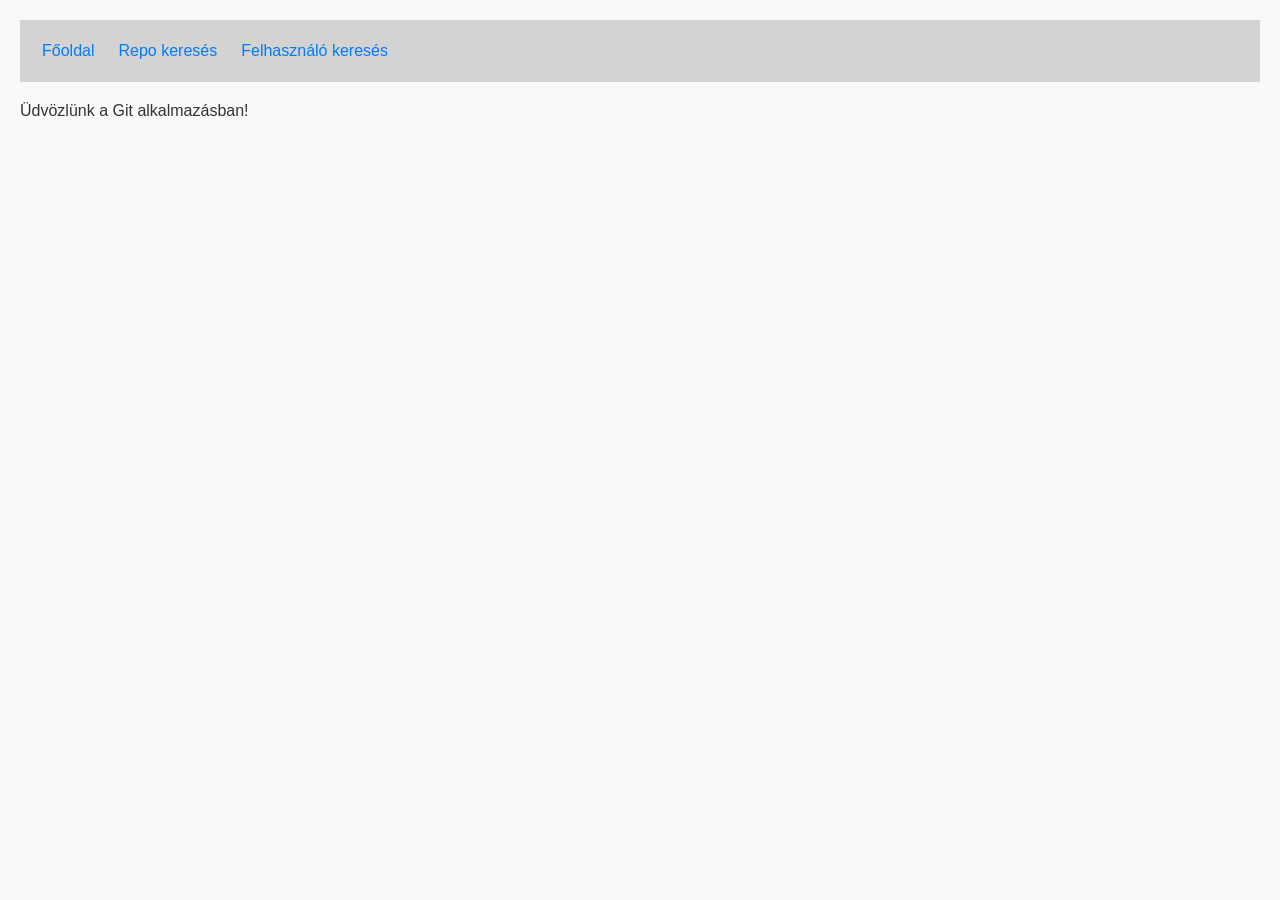
<file: 7.ora/index.html>
<!DOCTYPE html>
<html lang="en">
<head>
    <meta charset="UTF-8">
    <meta name="viewport" content="width=device-width, initial-scale=1.0">
    <title>Git App - Főoldal</title>
    <link rel="stylesheet" href="style.css">
</head>
<body>
    
    <p>Üdvözlünk a Git alkalmazásban!</p>

    <script src="app.js"></script>
</body>
</html>
</file>
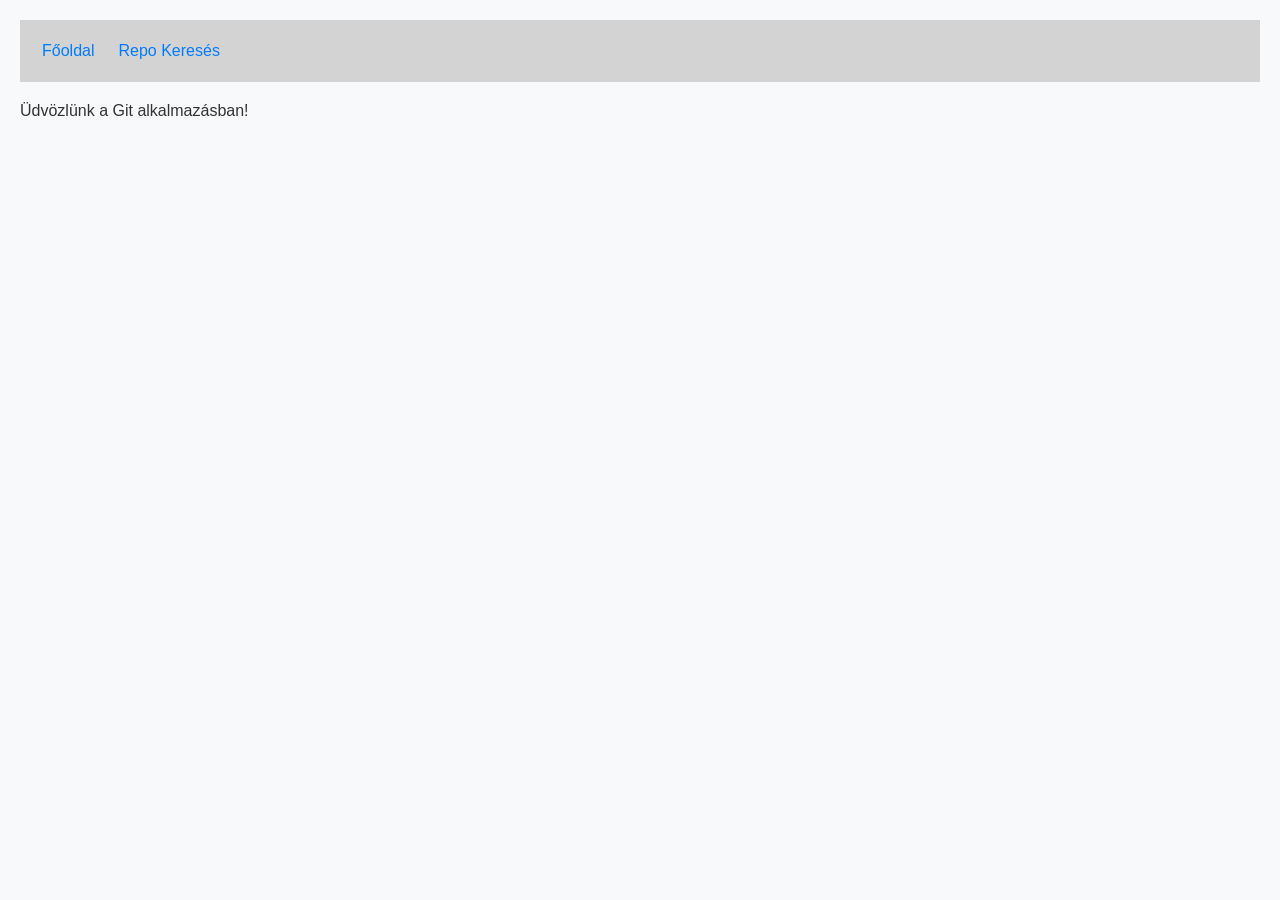
<file: 7_ora/index.html>
<!DOCTYPE html>
<html lang="en">
<head>
    <meta charset="UTF-8">
    <meta name="viewport" content="width=device-width, initial-scale=1.0">
    <title>Git App - Főoldal</title>
    <link rel="stylesheet" href="style.css">
</head>
<body>
    <p>Üdvözlünk a Git alkalmazásban!</p>
    <script src="app.js"></script>
</body>
</html>
</file>
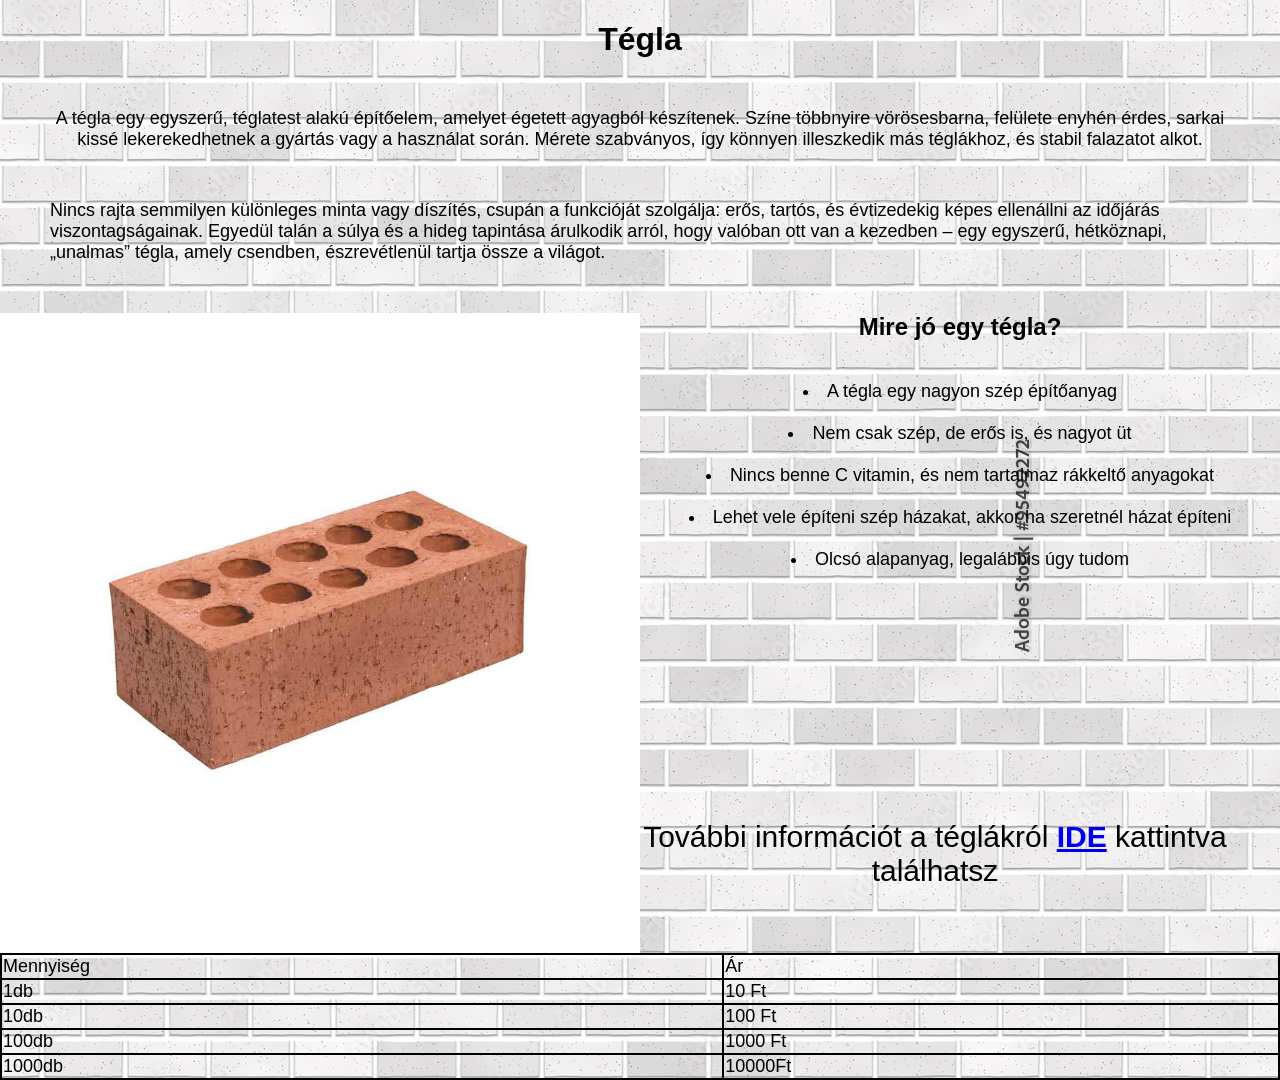
<file: htmlthing/index.html>
<!DOCTYPE html>
<html>
<head>
    <title>Tégla</title>
    <link rel="icon" href="favicon.ico" type="image/x-icon">
    <style>

        h1 {text-align: center;}
        .img {float: left;}
        p {margin: 50px; font-size: large;}
        li {margin-left: 10px;}
        .asd {text-align: center;}
        ul {text-align: center;  list-style-position: inside;}
        li {margin-bottom: 21px; font-size:large;}
        h2 {margin-bottom: 40px;}
        .asd3 {margin-top: 250px; text-align: center; font-size: 30px;}
        table, th, td { border: 2px solid black; border-collapse: collapse;}
        img {width: 50vw; height: auto;}

        body {
        margin: 0;
        padding: 0;
        font-family: Arial, sans-serif;
    }
    .container {
        width: 1024px;
        margin: 0 auto;
        padding: 20px;
        box-sizing: border-box;
        border: 2px solid #333;
    }

    </style>
</head>
<body background="brck.jpg">
<div>
    <h1>Tégla</h1>

    <p class="asd">A tégla egy egyszerű, téglatest alakú építőelem, amelyet égetett agyagból készítenek. Színe többnyire vörösesbarna, felülete enyhén érdes, sarkai kissé lekerekedhetnek a gyártás vagy a használat során. Mérete szabványos, így könnyen illeszkedik más téglákhoz, és stabil falazatot alkot.</p> <p>Nincs rajta semmilyen különleges minta vagy díszítés, csupán a funkcióját szolgálja: erős, tartós, és évtizedekig képes ellenállni az időjárás viszontagságainak. Egyedül talán a súlya és a hideg tapintása árulkodik arról, hogy valóban ott van a kezedben – egy egyszerű, hétköznapi, „unalmas” tégla, amely csendben, észrevétlenül tartja össze a világot.</p> 

    <img src="commonbrick.jpg" alt="egy kép a tégláról" id="valami" class="img"/>
    <h2 class="asd"><b>Mire jó egy tégla?</b></h2>
    <ul>
        <li>A tégla egy nagyon szép építőanyag</li>
        <li>Nem csak szép, de erős is, és nagyot üt</li>
        <li>Nincs benne C vitamin, és nem tartalmaz rákkeltő anyagokat</li>
        <li>Lehet vele építeni szép házakat, akkor ha szeretnél házat építeni</li>
        <li>Olcsó alapanyag, legalábbis úgy tudom</li>
    </ul>

    <p class="asd3">További információt a téglákról <a href="https://hu.wikipedia.org/wiki/T%C3%A9gla_(%C3%A9p%C3%ADt%C5%91anyag)" target="_blank"><b>IDE</b></a> kattintva találhatsz</p>

    <table style="width: 100%; font-size: large;">
        <tr>
            <td>Mennyiség</td>
            <td>Ár</td>
        </tr>
        <tr>
            <td>1db</td>
            <td>10 Ft</td>
        </tr>
        <tr>
            <td>10db</td>
            <td>100 Ft</td>
        </tr>
        <tr>
            <td>100db</td>
            <td>1000 Ft</td>
        </tr>
        <tr>
            <td>1000db</td>
            <td>10000Ft</td>
        </tr>
    </table>
</div>
    

</body>

</html>
</file>
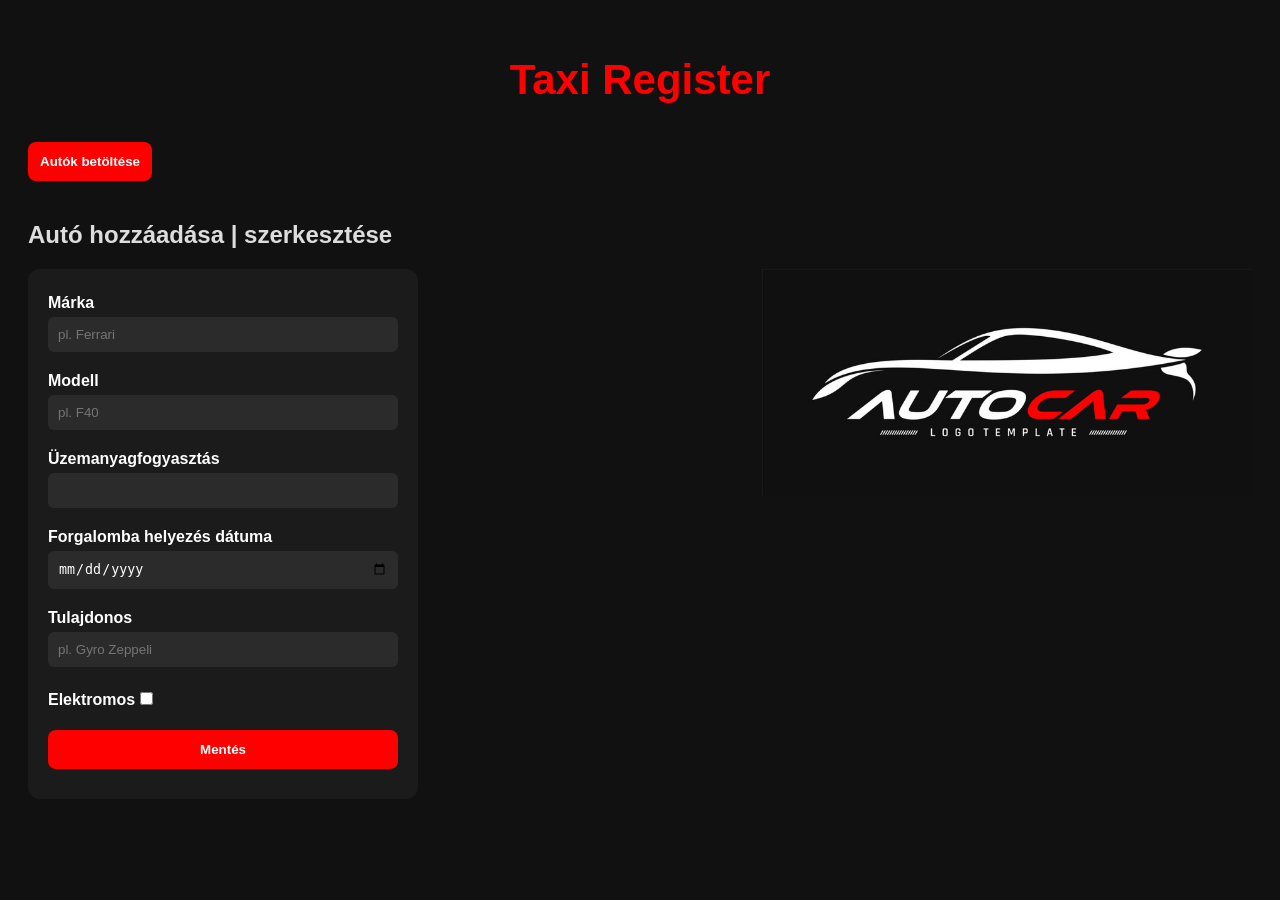
<file: Web/index.html>
<!DOCTYPE html>
<html lang="hu">
<head>
    <meta charset="UTF-8">
    <title>Taxi Register - IIT Playground</title>
    <link rel="stylesheet" href="style.css">
</head>
<body>

<h1>Taxi Register</h1>

<button id="loadBtn">Autók betöltése</button>

<h2>Autó hozzáadása | szerkesztése</h2>

<img src="pngtree-car-logo-png-image_4558847.png" alt="autóról egy kép">

<form id="carForm">

    <label for="brand">Márka</label>
    <input type="text" id="brand" placeholder="pl. Ferrari" required>

    <label for="model">Modell</label>
    <input type="text" id="model" placeholder="pl. F40" required>

    <label for="fuelUse">Üzemanyagfogyasztás</label>
    <input type="number" id="fuelUse" step="any" min="0" required>

    <label for="dayOfCommission">Forgalomba helyezés dátuma</label>
    <input type="date" id="dayOfCommission" required>

    <label for="owner">Tulajdonos</label>
    <input type="text" id="owner" placeholder="pl. Gyro Zeppeli" required>




    <label for="electric">
        Elektromos
        <input type="checkbox" id="electric">
    </label>

    <button type="submit">Mentés</button>



</form>

<p id="message"></p>

<ul id="carList"></ul>

<script src="script.js"></script>
</body>
</html>
</file>
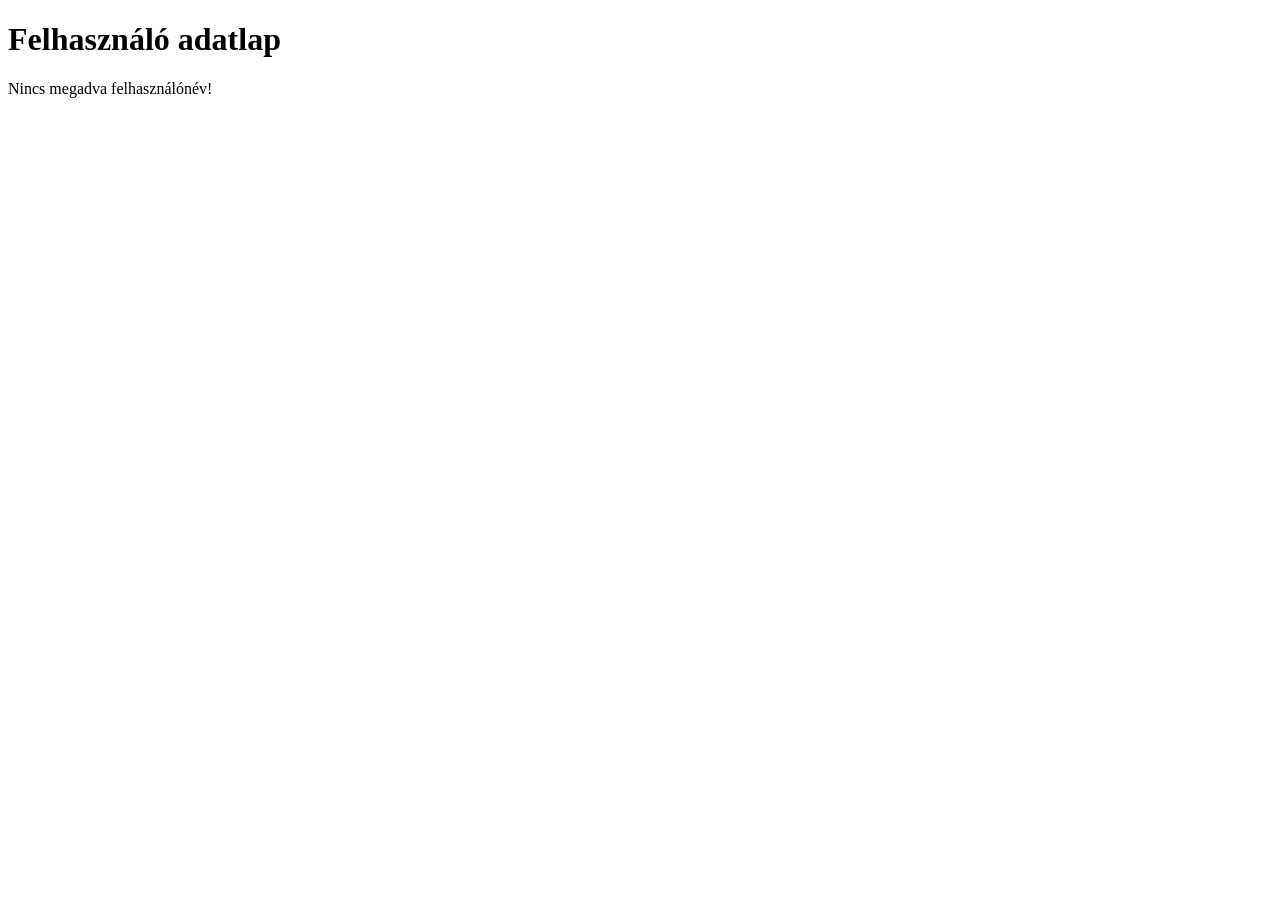
<file: 2026_03_31/user.html>
<!DOCTYPE html>
<html lang="hu">
<head>

    <meta charset="UTF-8">
    <title>Felhasználó adatlap</title>

</head>
<body>

    <h1>Felhasználó adatlap</h1>
    <div id="user-container"></div>


    <script>


        const params = new URLSearchParams(window.location.search);
        const username = params.get('id');

        const container = document.getElementById('user-container');

        if (!username) {
            container.innerHTML = "<p>Nincs megadva felhasználónév!</p>";
        } else {
            fetch(`https://api.github.com/users/${username}`)
                .then(response => response.json())
                .then(data => {
                    displayUser(data);
                })
                .catch(err => {
                    container.innerHTML = "<p>Hiba történt az adatok lekérésekor.</p>";
                });
        }

        function addField(label, value) {
            
            if (value !== null && value !== "") {
                return `<div class="field"><strong>${label}:</strong> ${value}</div>`;
            }
            return "";
        }

        function displayUser(user) {

            let html = "";

            if (user.avatar_url) {
                html += `<img src="${user.avatar_url}" alt="avatar">`;
            }

            html += addField("Név", user.name);
            html += addField("Blog", user.blog ? `<a href="${user.blog}" target="_blank">${user.blog}</a>` : null);
            html += addField("Hely", user.location);
            html += addField("Bio", user.bio);
            html += addField("Publikus repo", user.public_repos);
            html += addField("Követők", user.followers);

            container.innerHTML = html;
        }
    </script>

</body>
</html>
</file>
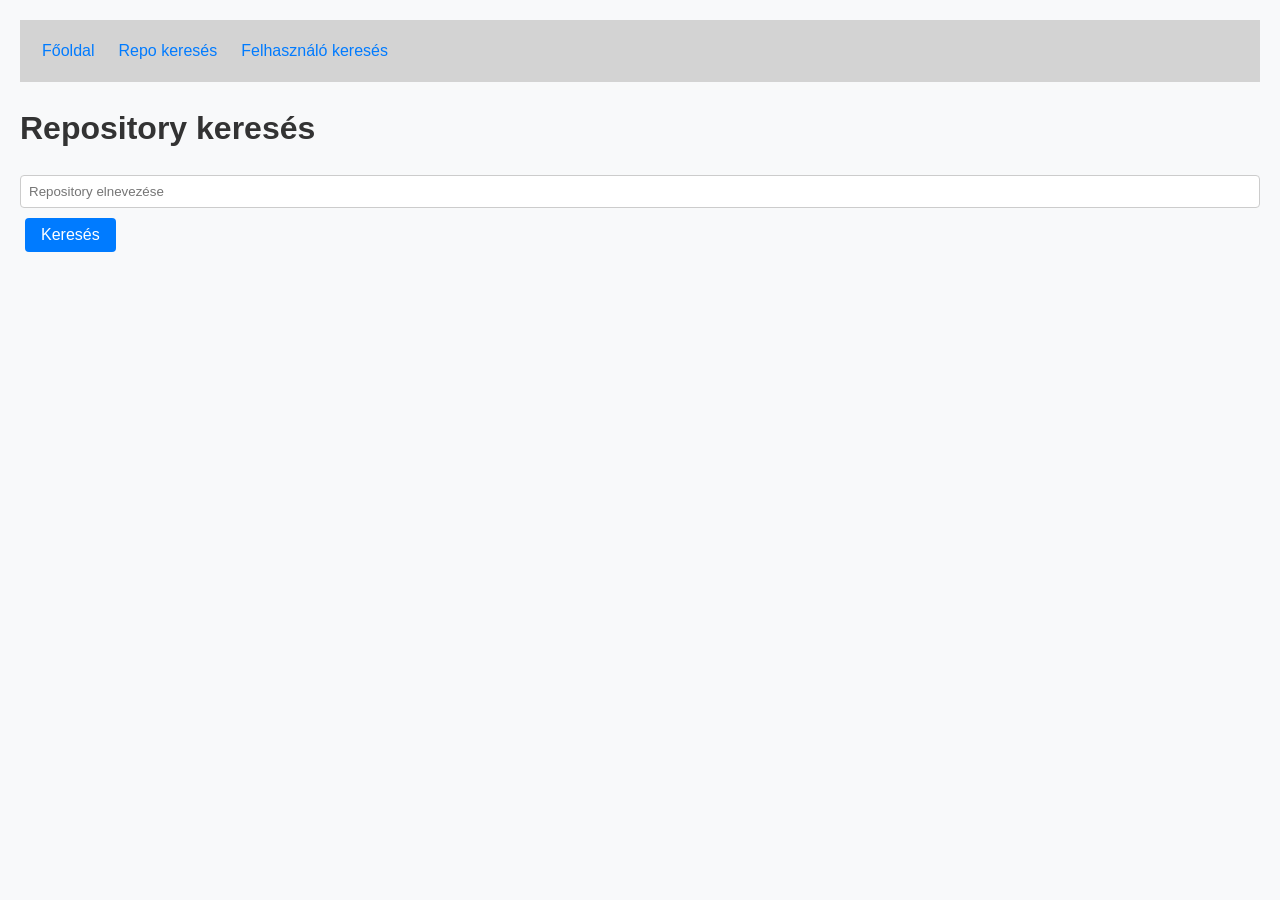
<file: 7.ora/repo-search.html>
<!DOCTYPE html>
<html lang="en">
<head>
    <meta charset="UTF-8">
    <meta name="viewport" content="width=device-width, initial-scale=1.0">
    <title>Git App - Repository kereső</title>
    <link rel="stylesheet" href="style.css">
</head>
<body>
    <h1>Repository keresés</h1>

    <input type="text" id="repo-search-input" placeholder="Repository elnevezése">
    <button class="btn btn-primary" id="search-btn">Keresés</button>

    <div id="result"></div>

    <script src="app.js"></script>
    <script>
        async function loadRepositories(searchText) {
            try {
                const res = await fetch('https://api.github.com/search/repositories?q='
                    + encodeURIComponent(searchText), {
                        headers: {
                            'Authorization': 'Bearer ' + GH_ACCESS_TOKEN
                        }
                    });
                if (!res.ok) {
                    throw Error('Hibás válasz, státuszkód:' + res.status);
                }

                const data = await res.json();

                const resultDiv = document.querySelector('#result');
                resultDiv.innerHTML = '';

                for (const repo of data.items) {
                    const repoHtml = `
                        <div class="card">
                            <a href="repo.html?name=${encodeURIComponent(repo.full_name)}">
                                ${repo.full_name}
                            </a>
                            <p>${repo.description}</p>
                            <p>Language: ${repo.language}</p>
                        </div>
                    `;
                    resultDiv.innerHTML += repoHtml;
                }
            } catch (err) {
                console.error(err);
                alert('Hiba történt a keresés során.');
            }
        }

        const searchBtn = document.querySelector('#search-btn');
        searchBtn.addEventListener('click', () => {
            const inputElem = document.querySelector('#repo-search-input');
            const searchText = inputElem.value;

            loadRepositories(searchText);
        });
    </script>
</body>
</html>
</file>
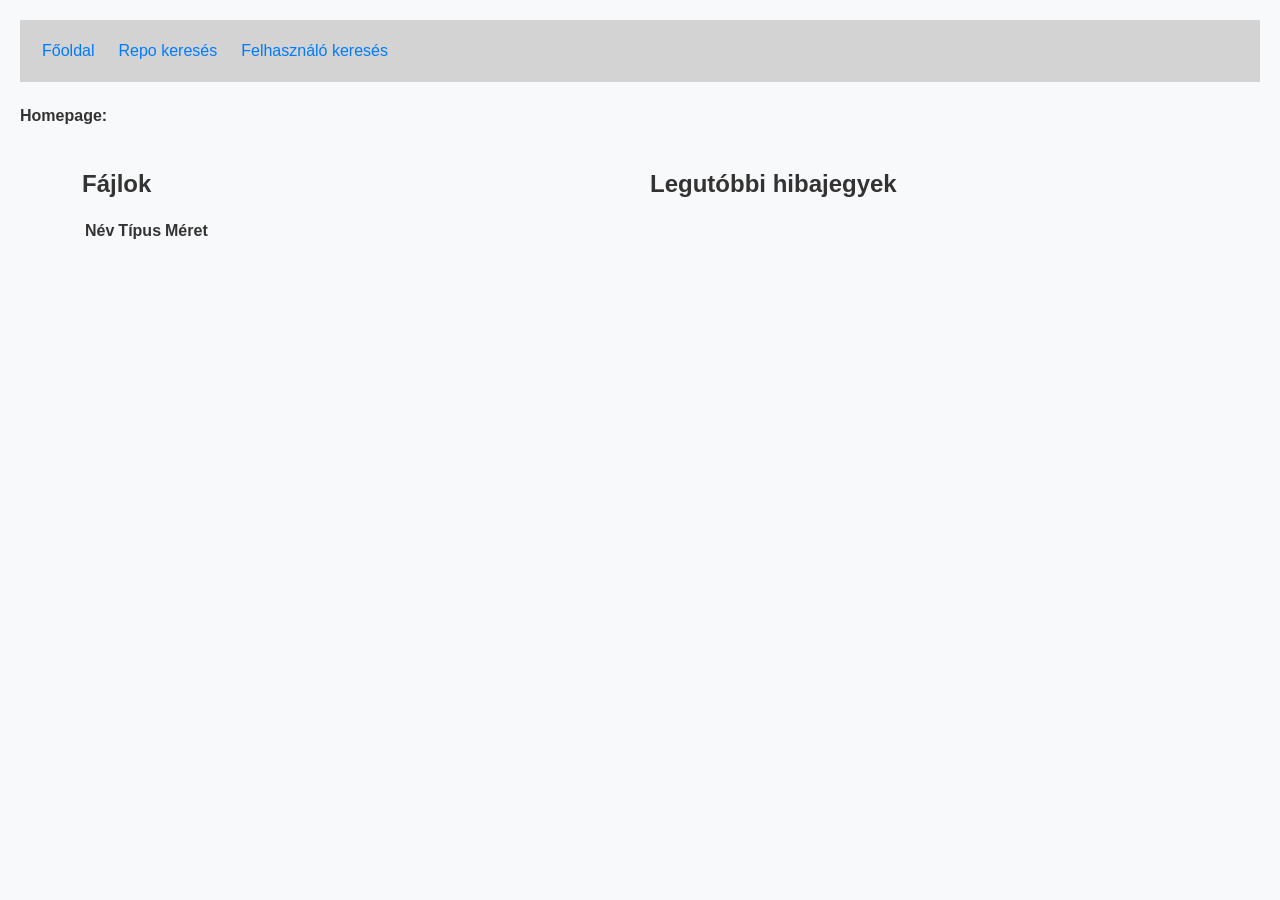
<file: 7.ora/repo.html>
<!DOCTYPE html>
<html lang="en">
<head>
    <meta charset="UTF-8">
    <meta name="viewport" content="width=device-width, initial-scale=1.0">
    <title>Git App - Repository adatlap</title>
    <link rel="stylesheet" href="style.css">
</head>
<body>
    <h1 id="repo-name"></h1>
    <p id="description"></p>
    <p>
        <strong>Homepage:</strong>
        <a id="homepage"></a>
    </p>

    <div class="container">
        <div class="row">
            <div class="col">
                <h2>Fájlok</h2>
                <table id="file-list">
                    <tr>
                        <th>Név</th>
                        <th>Típus</th>
                        <th>Méret</th>
                    </tr>
                </table>
            </div>
            <div class="col">
                <h2>Legutóbbi hibajegyek</h2>
                <ul id="issues"></ul>
            </div>
        </div>
    </div>

    <script src="app.js"></script>
    <script>
        async function loadRepo(repoName) {
            try {
                const res = await fetch('https://api.github.com/repos/' + repoName, {
                    headers: {
                        'Authorization': 'Bearer ' + GH_ACCESS_TOKEN
                    }
                });

                if (!res.ok) {
                    throw Error('HTTP státusz: ' + res.status);
                }

                const data = await res.json();

                const repoNameElem = document.querySelector('#repo-name');
                repoNameElem.textContent = data.full_name;

                const descElem = document.querySelector('#description');
                descElem.textContent = data.description;

                const homepageElem = document.querySelector('#homepage');
                homepageElem.textContent = data.homepage;
                homepageElem.setAttribute('href', data.homepage);
            } catch (err) {
                console.error(err);
                alert('Hiba az adatbetöltés során: ' + err);
            }
        }

        async function loadFileList(repoName) {
            try {
                const res = await fetch(`https://api.github.com/repos/${repoName}/contents/`, {
                    headers: {
                        'Authorization': 'Bearer ' + GH_ACCESS_TOKEN
                    }
                });

                if (!res.ok) {
                    throw Error('HTTP státusz: ' + res.status);
                }

                const data = await res.json();
                
                const fileTable = document.querySelector('#file-list');
                for (const file of data) {
                    const fileHtml = `
                        <tr>
                            <td>${file.name}</td>
                            <td>${file.type}</td>
                            <td>${file.size} bytes</td>
                        </tr>
                    `;
                    fileTable.innerHTML += fileHtml;
                }
            } catch (err) {
                console.error(err);
                alert('Hiba az adatbetöltés során: ' + err);
            }
        }

        async function loadIssues(repoName) {
            try {
                const res = await fetch(`https://api.github.com/repos/${repoName}/issues`, {
                    headers: {
                        'Authorization': 'Bearer ' + GH_ACCESS_TOKEN
                    }
                });

                if (!res.ok) {
                    throw Error('HTTP státusz: ' + res.status);
                }

                const data = await res.json();
                
                const issuesElem = document.querySelector('#issues');
                for (const issue of data) {
                    issuesElem.innerHTML += `<li>${issue.title}</li>`;
                }
            } catch (err) {
                console.error(err);
                alert('Hiba az adatbetöltés során: ' + err);
            }
        }

        const params = new URLSearchParams(window.location.search);
        const repoName = params.get('name');

        loadRepo(repoName);
        loadFileList(repoName);
        loadIssues(repoName);
    </script>
</body>
</html>
</file>
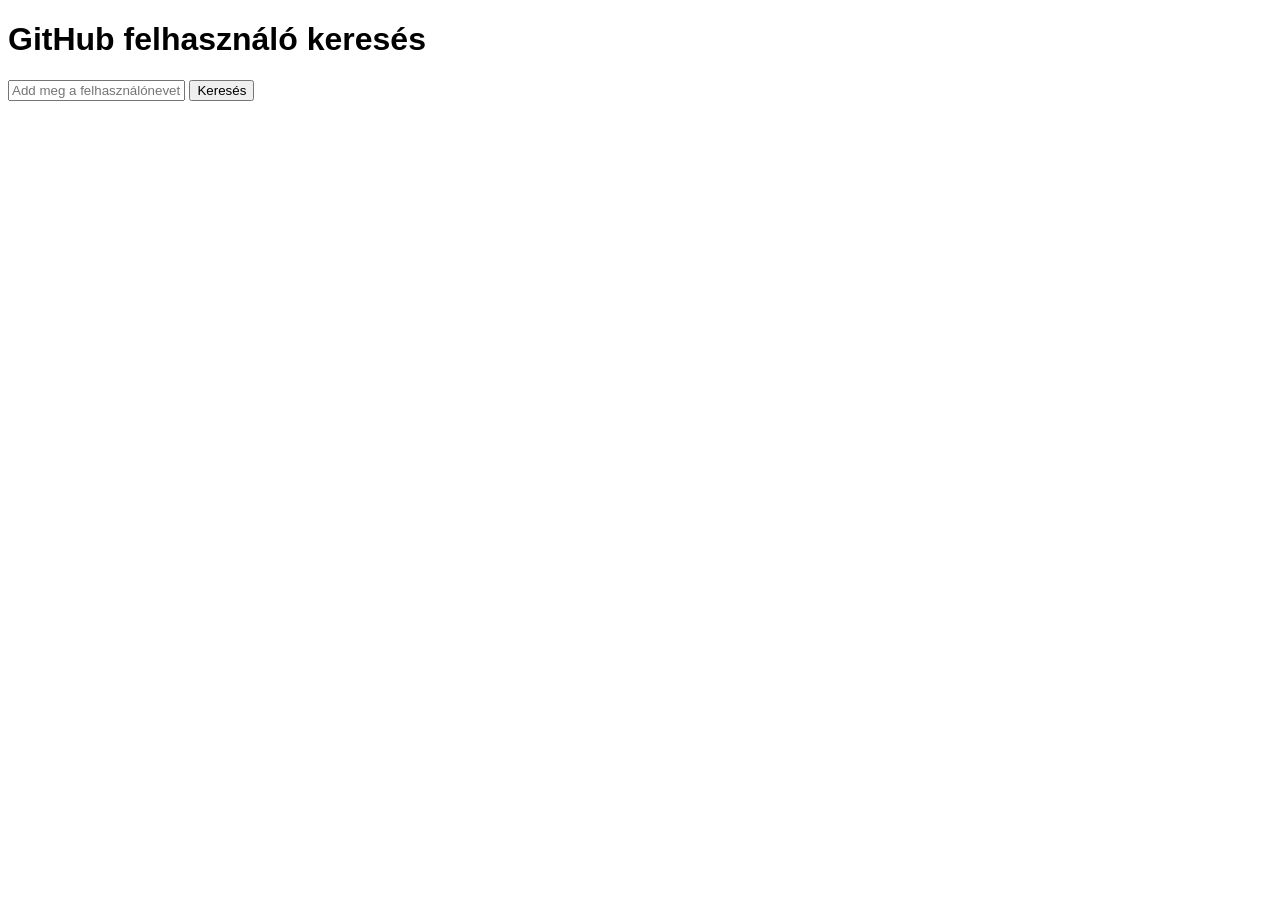
<file: 7.ora/user-search.html>
<!DOCTYPE html>
<html lang="hu">
<head>
  <meta charset="UTF-8">
  <title>Felhasználó keresés</title>
  <style>
    body {
      font-family: Arial, sans-serif;
    }
    .user {
      display: flex;
      align-items: center;
      margin: 10px 0;
    }
    .user img {
      width: 50px;
      height: 50px;
      border-radius: 50%;
      margin-right: 10px;
    }
  </style>
</head>
<body>

  <h1>GitHub felhasználó keresés</h1>

  <input type="text" id="searchInput" placeholder="Add meg a felhasználónevet">
  <button onclick="searchUser()">Keresés</button>

  <div id="results"></div>

  <script>
    function searchUser() {
      const query = document.getElementById("searchInput").value.trim();

      // Üres keresés ellenőrzése
      if (query === "") {
        alert("Kérlek adj meg egy felhasználónevet!");
        return;
      }

      // GitHub API hívás
      fetch(`https://api.github.com/search/users?q=${query}`)
        .then(response => response.json())
        .then(data => {
          const resultsDiv = document.getElementById("results");
          resultsDiv.innerHTML = "";

          data.items.forEach(user => {
            const userDiv = document.createElement("div");
            userDiv.className = "user";

            userDiv.innerHTML = `
              <img src="${user.avatar_url}" alt="avatar">
              <span>${user.login}</span>
            `;

            resultsDiv.appendChild(userDiv);
          });
        })
        .catch(error => {
          console.error("Hiba történt:", error);
        });
    }
  </script>

</body>
</html>
</file>
<file: 7.ora/style.css>
/* === General Styles === */
* {
    box-sizing: border-box;
    font-family: Arial, sans-serif;
}

/* === Typography === */
body {
    font-size: 16px;
    line-height: 1.6;
    color: #333;
    background-color: #f8f9fa;
    margin: 20px;
}

h1,
h2,
h3,
h4,
h5,
h6 {
    margin-bottom: 0.5em;
}

p {
    margin-bottom: 1em;
}

a {
    color: #007bff;
    text-decoration: none;
}

a:hover {
    text-decoration: underline;
}

/* === Navigation === */
.navbar {
    background-color: lightgrey;
    padding: 10px;
    display: flex;
    justify-content: flex-start;
    align-items: center;
}

.navbar a {
    padding: 8px 12px;
}

.navbar a:hover {
    background-color: rgba(255, 255, 255, 0.2);
    border-radius: 4px;
}

/* === Buttons === */
.btn {
    display: inline-block;
    padding: 8px 16px;
    margin: 5px;
    font-size: 16px;
    text-align: center;
    border: none;
    cursor: pointer;
    border-radius: 4px;
}

.btn-primary {
    background-color: #007bff;
    color: white;
}

.btn-secondary {
    background-color: #6c757d;
    color: white;
}

.btn-danger {
    background-color: #dc3545;
    color: white;
}

.btn:hover {
    opacity: 0.8;
}

/* === Forms === */
input,
textarea,
select {
    width: 100%;
    padding: 8px;
    margin: 5px 0;
    border: 1px solid #ccc;
    border-radius: 4px;
}

input:focus,
textarea:focus,
select:focus {
    border-color: #007bff;
    outline: none;
}

/* === Grid System === */
.container {
    width: 90%;
    max-width: 1200px;
    margin: 0 auto;
}

.row {
    display: flex;
    flex-wrap: wrap;
    margin: -10px;
}

.col {
    flex: 1;
    padding: 10px;
}

.col-2 {
    flex: 2;
}

.col-3 {
    flex: 3;
}

.col-4 {
    flex: 4;
}

/* === Card === */
.card {
    background: white;
    padding: 15px;
    border-radius: 5px;
    box-shadow: 0 2px 4px rgba(0, 0, 0, 0.1);
    margin-bottom: 15px;
}

/* === Footer === */
.footer {
    background: #333;
    color: white;
    text-align: center;
    padding: 10px;
    margin-top: 20px;
}
</file>
<file: 7_ora/style.css>
/* === General Styles === */
* {
    box-sizing: border-box;
    font-family: Arial, sans-serif;
}

/* === Typography === */
body {
    font-size: 16px;
    line-height: 1.6;
    color: #333;
    background-color: #f8f9fa;
    margin: 20px;
}

h1,
h2,
h3,
h4,
h5,
h6 {
    margin-bottom: 0.5em;
}

p {
    margin-bottom: 1em;
}

a {
    color: #007bff;
    text-decoration: none;
}

a:hover {
    text-decoration: underline;
}

/* === Navigation === */
.navbar {
    background-color: lightgrey;
    padding: 10px;
    display: flex;
    justify-content: flex-start;
    align-items: center;
}

.navbar a {
    padding: 8px 12px;
}

.navbar a:hover {
    background-color: rgba(255, 255, 255, 0.2);
    border-radius: 4px;
}

/* === Buttons === */
.btn {
    display: inline-block;
    padding: 8px 16px;
    margin: 5px;
    font-size: 16px;
    text-align: center;
    border: none;
    cursor: pointer;
    border-radius: 4px;
}

.btn-primary {
    background-color: #007bff;
    color: white;
}

.btn-secondary {
    background-color: #6c757d;
    color: white;
}

.btn-danger {
    background-color: #dc3545;
    color: white;
}

.btn:hover {
    opacity: 0.8;
}

/* === Forms === */
input,
textarea,
select {
    width: 100%;
    padding: 8px;
    margin: 5px 0;
    border: 1px solid #ccc;
    border-radius: 4px;
}

input:focus,
textarea:focus,
select:focus {
    border-color: #007bff;
    outline: none;
}

/* === Grid System === */
.container {
    width: 90%;
    max-width: 1200px;
    margin: 0 auto;
}

.row {
    display: flex;
    flex-wrap: wrap;
    margin: -10px;
}

.col {
    flex: 1;
    padding: 10px;
}

.col-2 {
    flex: 2;
}

.col-3 {
    flex: 3;
}

.col-4 {
    flex: 4;
}

/* === Card === */
.card {
    background: white;
    padding: 15px;
    border-radius: 5px;
    box-shadow: 0 2px 4px rgba(0, 0, 0, 0.1);
    margin-bottom: 15px;
}

/* === Footer === */
.footer {
    background: #333;
    color: white;
    text-align: center;
    padding: 10px;
    margin-top: 20px;
}
</file>
<file: Web/style.css>
body {
    font-family: Arial, sans-serif;
    background: #111;
    color: white;
    padding: 20px;
}

img {
    float:  right;
    width: 40%;
}

h1 {
    color: red;
    text-align: center;
    font-size: 42px;
}

h2 {
    color: #ddd;
    margin-top: 30px;
}

button {
    padding: 12px;
    margin: 10px 0;
    border: none;
    border-radius: 8px;
    background: red;
    color: white;
    cursor: pointer;
    font-weight: bold;
    transition: 0.2s;
}

button:hover {
    background: darkred;
    transform: scale(1.03);
}

ul {
    list-style: none;
    padding: 0;
}

li {
    background: #1e1e1e;
    border-left: 5px solid red;
    margin: 10px 0;
    padding: 15px;
    display: flex;
    justify-content: space-between;
    align-items: center;
    border-radius: 10px;
}

form {
    display: flex;
    flex-direction: column;
    width: 350px;
    background: #1b1b1b;
    padding: 20px;
    border-radius: 12px;
    margin-top: 20px;
}

input {
    margin: 5px 0 15px 0;
    padding: 10px;
    border: none;
    border-radius: 6px;
    background: #2b2b2b;
    color: white;
}

input:focus {
    outline: 2px solid red;
}

label {
    margin-top: 5px;
    font-weight: bold;
}

#message {
    margin-top: 10px;
    font-weight: bold;
}

.deleteBtn {
    background: crimson;
}

.deleteBtn:hover {
    background: darkred;
}

.editBtn {
    background: orange;
}

.editBtn:hover {
    background: darkorange;
}

.carText {
    cursor: pointer;
    font-size: 18px;
}

.carText:hover {
    color: red;
}
</file>
